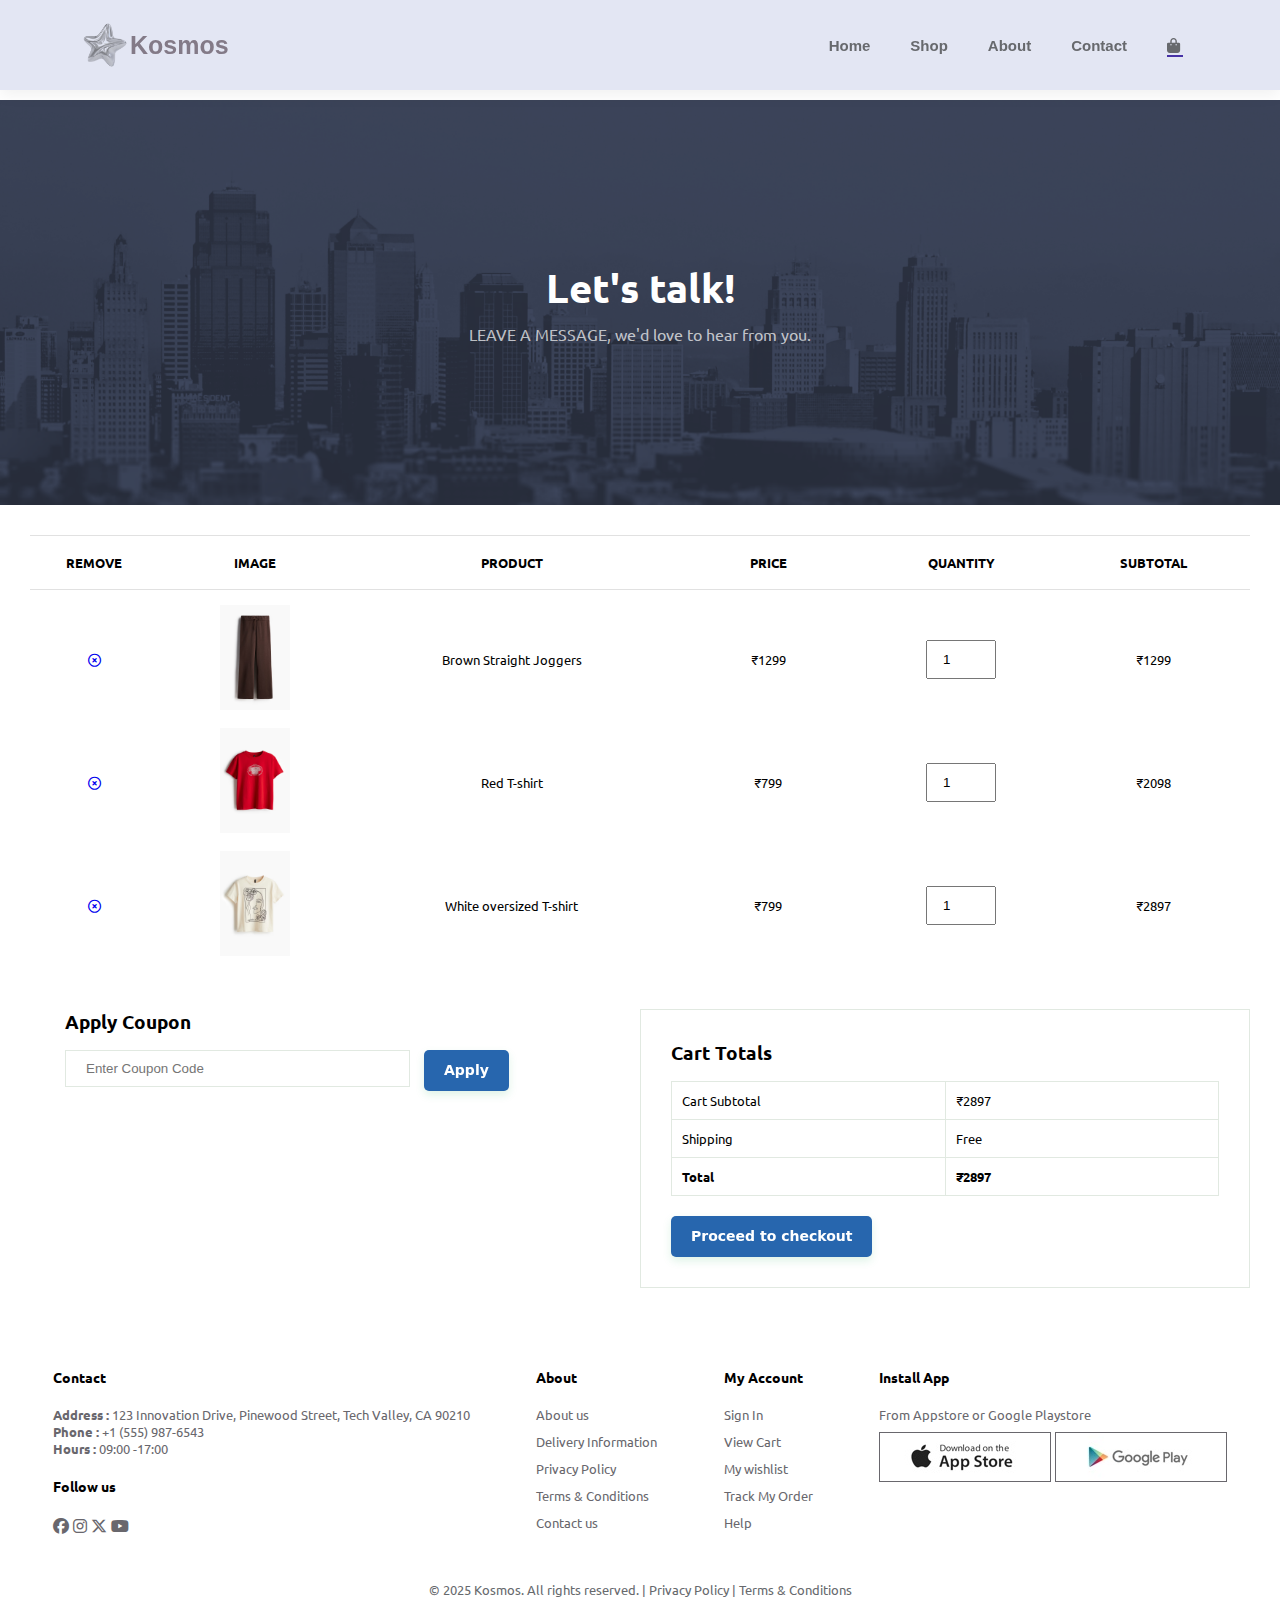
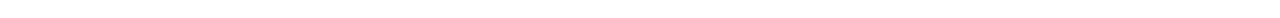
<file: cart.html>
<!DOCTYPE html>
<html lang="en">

<head>
    <meta charset="UTF-8">
    <meta name="viewport" content="width=device-width, initial-scale=1.0">
    <title>eCommerce website</title>
    <link rel="stylesheet" href="https://cdnjs.cloudflare.com/ajax/libs/font-awesome/6.5.0/css/all.min.css">
    <link href="https://fonts.cdnfonts.com/css/games" rel="stylesheet">
    <link rel="preconnect" href="https://fonts.googleapis.com">
    <link rel="preconnect" href="https://fonts.gstatic.com" crossorigin>
    <link
        href="https://fonts.googleapis.com/css2?family=New+Amsterdam&family=Rasa:ital,wght@0,300..700;1,300..700&family=Ubuntu:ital,wght@0,300;0,400;0,500;0,700;1,300;1,400;1,500;1,700&display=swap"
        rel="stylesheet">
    <link rel="stylesheet" href="style.css">
</head>

<body>
    <section id="header">
        <a href="#"><img src="images/logg.jpg" class="logo" alt="img">
            <h4 class="l">Kosmos</h4>
        </a>
        <div>
            <ul id="navbar">
                <li><a href="index.html">Home</a></li>
                <li><a href="shop.html">Shop</a></li>
                <li><a href="about.html">About</a></li>         
                <li><a href="contact.html">Contact</a></li>
                <li id="lg-bag"><a class="active" href="cart.html"><i class="fa-solid fa-bag-shopping" style="color: #67696d;"></i></a></li>
                <a href="#" id="close"><i class="fa-solid fa-xmark fa-flip-vertical"></i></a>
            </ul>
        </div>
        <div id="mobile"> 
            <i class="fa-solid fa-bag-shopping"></i>
            <i id="bar" class="fas fa-outdent"></i>
        </div>
    </section>

    <section id="page-header" class="about-header">
        <h2>Let's talk!</h2>
        <p>LEAVE A MESSAGE, we'd love to hear from you.</p>

    </section>

    <section id="cart" class="secp">
        <table width="100%">
            <thead>
                <tr>
                    <td>Remove</td>
                    <td>Image</td>
                    <td>Product</td>
                    <td>Price</td>
                    <td>Quantity</td>
                    <td>Subtotal</td>
                </tr>
            </thead>
            <tbody>
                <tr>
                    <td><a href="#"><i class="fa-regular fa-circle-xmark"></i></a></td>
                    <td><img src="images/New folder/brownj.avif" alt=""></td>
                    <td>Brown Straight Joggers</td>
                    <td>₹1299</td>
                    <td><input type="number" value="1"></td>
                    <td>₹1299</td>
                </tr>
                <tr>
                    <td><a href="#"><i class="fa-regular fa-circle-xmark"></i></a></td>
                    <td><img src="images/New folder/redtop.avif" alt=""></td>
                    <td>Red T-shirt</td>
                    <td>₹799</td>
                    <td><input type="number" value="1"></td>
                    <td>₹2098</td>
                </tr>
                <tr>
                    <td><a href="#"><i class="fa-regular fa-circle-xmark"></i></a></td>
                    <td><img src="images/New folder/whitet.avif" alt=""></td>
                    <td>White oversized T-shirt</td>
                    <td>₹799</td>
                    <td><input type="number" value="1"></td>
                    <td>₹2897</td>
                </tr>
            </tbody>
        </table>
    </section>

    <section id="cart-add" class="secp">
        <div id="coupon">
            <h3>Apply Coupon</h3>
            <div>
                <input type="text" placeholder="Enter Coupon Code">
                <button>Apply</button>
            </div>
        </div>

        <div id="subtotal">
            <h3>Cart Totals</h3>
            <table>
                <tr>
                    <td>Cart Subtotal</td>
                    <td>₹2897</td>
                </tr>
                <tr>
                    <td>Shipping</td>
                    <td>Free</td>
                </tr>
                <tr>
                    <td><strong>Total</strong></td>
                    <td><strong>₹2897</strong></td>
                </tr>
            </table>
            <button>Proceed to checkout</button>
        </div>
    </section>

    <footer class="secp">
        <div class="column">
            <h4>Contact</h4>
            <p style="font-size: 13px; color: #69676d;"><strong>Address :</strong> 123 Innovation Drive, Pinewood Street, Tech Valley, CA 90210</p>
            <p style="font-size: 13px; color: #69676d;"><strong>Phone :</strong> +1 (555) 987-6543</p>
            <p style="font-size: 13px; color: #69676d;"><strong>Hours :</strong> 09:00 -17:00</p>
            <div class="follow">
                <h4>Follow us</h4>
                <div class="icon">
                    <i class="fa-brands fa-facebook"></i>
                    <i class="fa-brands fa-instagram"></i>
                    <i class="fa-brands fa-x-twitter"></i>
                    <i class="fa-brands fa-youtube"></i>
                </div>
            </div>
        </div>
        <div class="column">
            <h4>About</h4>
            <a href="#" >About us</a>
            <a href="#">Delivery Information</a>
            <a href="#">Privacy Policy</a>
            <a href="#">Terms & Conditions</a>
            <a href="#">Contact us</a>
        </div>
        <div class="column">
            <h4>My Account</h4> 
            <a href="#">Sign In</a>
            <a href="#">View Cart</a>
            <a href="#">My wishlist</a>
            <a href="#">Track My Order</a>
            <a href="#">Help</a>
        </div>
        <div class="column install">
            <h4>Install App</h4>
            <p>From Appstore or Google Playstore</p>
            <div class="row">
                <img src="images/app.jpg" alt="img">
                <img src="images/play (1).jpg" alt="">
            </div>
        </div>
        <div class="copyright">
            <p style="color: #67696d; font-size: 13px; text-align: center;">&copy; 2025 Kosmos. All rights reserved. | Privacy Policy | Terms & Conditions</p>
        </div>
    </footer>

    <script src="script.js"></script>
</body>

</html>
</file>
<file: style.css>
*{
    padding: 0;
    margin: 0;
    box-sizing: border-box;

}
body{
    display: flex;
    flex-direction: column;
    gap: 10px;
}
.logo{
    width: 50px;
    height: 50px;
    mix-blend-mode: multiply;
  background-color: transparent;
}
#header a{
    display: flex;
    align-items: center;
    text-decoration: none;
    font-family: 'Games', sans-serif;
    font-size: 25px;
    color: #837a87;
                                                
}
#header{
    display: flex;
    align-items: center;
    justify-content: space-between;
    padding: 20px 80px;
    background-color: #E3E6F3;
    box-shadow: 0 5px 15px rgba(0,0,0,0.06);
    z-index: 999;
    position: sticky;
    top: 0;
    left: 0;
}

#navbar{
    display: flex;
    align-items: center;
    justify-content: center;
}
#navbar li{
    list-style: none;
    padding: 0 20px;
    position: relative;
}
#navbar li a{
    text-decoration: none;
    font-size: 15px;
    font-family: 'Gill Sans', 'Gill Sans MT', Calibri, 'Trebuchet MS', sans-serif;
    font-weight: 590;
    color: #67696d;
    transition: 0.3s ease;
}

#navbar li a:hover,
#navbar li a.active{
    color: #4631a5;
}
#navbar li a.active::after,
#navbar li a:hover::after{
    content : "";
    width: 30%;
    height: 2px;
    background-color: #4631a5;
    position: absolute;
    bottom: -4px;
    left: 20px;
}
/* #searchBar {
    width: 100%;
    max-width: 400px;
    padding: 12px;
    margin: 10px auto;
    display: block;
    font-size: 14px;
    border: 1px solid #ccc;
    border-radius: 8px;
  }
   */
   #searchBar {
    padding: 8px 12px;
    font-size: 14px;
    border-radius: 5px;
    border: 1px solid #ccc;
    margin-left: 10px;
  }
  
  @media (max-width: 799px) {
    #searchBar {
      width: 80%;
      margin: 10px 0 0 0;
    }
  }
  
#mobile{
    display: none;
    align-items: center;
} 
#navbar #close {
    display: none;                  
}
#model{
    background-image: url("images/New folder/covvv.png");
    height: 90vh;
    width: 100%;
    background-size: cover;
    background-color: #d5cee4c7;
    background-repeat: no-repeat;
    background-position: top 25% right 0;
    padding: 0 80px;
    display: flex;
    flex-direction: column;
    align-items: flex-start;
    justify-content: center;
}
#model h1{
    padding-bottom: 15px;
    font-size: 69px;
    color: #43407d;
    font-weight: 400;
    font-family: 'Games', sans-serif;
}
#model h2{
    font-family: 'Ubuntu',sans-serif;
   font-weight: bolder;
    font-size: 48px;
    color: #d15a27;
}
#model h3{
    color: #d15a27b5;
    font-family: 'Rasa',serif;
    font-size: 18px;
    padding-bottom: 10px;
}
#model button {
align-items: center;
background: #5f69c562;
border: 0 solid #E2E8F0;
box-shadow: 0 4px 6px -1px rgba(0, 0, 0, 0.1), 0 2px 4px -1px rgba(0, 0, 0, 0.06);
box-sizing: border-box;
color: #1a2841;
display: inline-flex;
font-family: 'Ubuntu', sans-serif;
font-size: 1rem;
font-weight: 700;
height: 26px;   
justify-content: center;
line-height: 24px;
overflow-wrap: break-word;
padding: 24px;
text-decoration: none;
width: auto;
border-radius: 10px;
cursor: pointer;
user-select: none;
-webkit-user-select: none;
touch-action: manipulation;
}
#model button:hover{
    background-color: rgba(42, 98, 209, 0.13);
}
.secp{
    padding: 20px 30px;
}
.secm{
    margin: 40px 0px    ;
}
#categories{
background-image: url("images/categories.jpg");
height: 150px;
display: flex;
align-items: center;
justify-content: center;
}
#categories h1{
    color: white;
    font-family:'Ubuntu',sans-serif;
    text-align: center;
    
}
#categories h3{
    color: white;
    font-family:'Ubuntu',sans-serif;
    padding-bottom: 10px;
    text-align: center;
    

}
#categories button{
  align-items: center;
  background-color: #e0aaaad2;
  border: 2px solid #00000000;
  box-sizing: border-box;
  color: #ffffff;
  cursor: pointer;
  display: inline-flex;
  fill: #000;
  font-family: 'Ubuntu',sans-serif;
  font-size: 16px;
  font-weight: 500;
  height: 40px;
  justify-content: center;
  letter-spacing: -.8px;
  line-height: 24px;
  min-width: 120px;
  outline: 0;
  padding: 0 15px;
  text-align: center;
  text-decoration: none;
  transition: all .3s;
  user-select: none;
  -webkit-user-select: none;
  touch-action: manipulation;
}


#categories button:hover{
    color: rgb(248, 196, 184);
}

#product1{
    text-align: center;
    font-family: 'Ubuntu',sans-serif;

}
#product1 .pro-container{
    display: flex;
    justify-content: space-between;
    padding-top: 20px;
    flex-wrap: wrap;
}
#product1  .pro{
    width: 23%;
    min-width: 250px;
    padding: 10px 12px;
    border: 1px solid #cce7d0;
    border-radius: 25px;
    cursor: pointer;
    box-shadow: 20px 20px 30px rgba(0, 0, 0, 0.02);
    margin: 15px 0;
    transition: 0.2s ease;
    position: relative;
}
#product1 .pro img{
    width: 100%;
    border-radius: 20px;
}
#product1 .pro:hover{
    box-shadow: 20px 20px 30px rgba(0, 0, 0, 0.06);
}
#product1 .pro .description{
    text-align: start;
    padding: 10px 0;
}
#product1 .pro .description span{
    color: #8f9399;
    font-size: 12px;
}
#product1 .pro .description h5{
    padding-top: 7px;
    color: #1a1a1a;
    font-size: 14px;
}
#product1 .pro .description h4{
    padding-top: 7px;
    font-size: 15px;
    font-weight: 700;
    color: rgb(204, 97, 30);
}
#product1 .pro .heart{
    width: 40px;
    height: 40px;
    line-height: 40px;
    border-radius: 50px;
    background-color: whitesmoke;
    position:absolute;
    bottom: 20px;
    right: 60px;
}
#product1 .pro .cart{
    width: 40px;
    height: 40px;
    line-height: 40px;
    border-radius: 50px;
    background-color: whitesmoke;
    position:absolute;
    bottom: 20px;
    right: 10px;
}
#product1 .pro .cart:hover,
#product1 .pro .heart:hover{
    background-color: rgb(227, 219, 219);
}
#sm-banner{
    display: flex;
    justify-content: space-between;
    flex-wrap: wrap;
}
#sm-banner .banner-box{
    display: flex;
    flex-direction: column;
    justify-content: center;
    align-items: flex-end;
    background-image: url("images/banner.jpg");
    min-width: 715px;
    height: 50vh;
    background-size: cover;
    background-position: center;
    background-repeat: no-repeat;
    padding: 30px;
}
#sm-banner .b1{
    display: flex;
    flex-direction: column;
    justify-content: center;
    align-items: center;
    background-image: url("images/clo.avif");
    min-width: 715px;
    height: 50vh;
    background-size: cover;
    background-position: center;
    background-repeat: no-repeat;
    padding: 30px;
}
#sm-banner .banner-box h4{
    font-family: 'Ubuntu',sans-serif;
    font-size: 38px;
    font-weight: 210;
    color: rgba(255, 255, 255, 0.792);
}
#sm-banner .banner-box h2{
    font-family: 'Ubuntu',sans-serif;
    font-size: 52px;
    font-weight: 1000;
    color: white;
}
#sm-banner .banner-box span{
    font-family: 'Ubuntu',sans-serif;
    font-size: 20px;
    font-weight: 500;
    color: #ffffffce;
    padding-bottom: 15px;
}
#sm-banner .banner-box button{

align-items: center;
background-color: #dbc9c932;
border: 2px solid #ffffff;
box-sizing: border-box;
color: #ffffff;
cursor: pointer;
fill: #000;
display: inline-flex;
font-size: 16px;
font-family: Inter,sans-serif;
font-weight: 600;
justify-content: center;
height: 48px;
line-height: 24px;
letter-spacing: -.8px;
min-width: 140px;
outline: 0;
padding: 0 17px;
text-align: center;
text-decoration: none;
transition: all .3s;
user-select: none;
-webkit-user-select: none;
touch-action: manipulation;
}

#sm-banner .banner-box button:focus {
  color: #171e29;
}

#sm-banner .banner-box button:hover {
  background-color: rgba(130, 126, 126, 0.2);
}

#sm-banner .banner-box button:active {
  border-color: #06f;
  color: #06f;
  fill: #06f;
}


#banner3{
    display: flex;
    justify-content: space-between;
    flex-wrap: wrap;
    padding: 0 30px;
}
#banner3 .banner-box{
    display: flex;
    flex-direction: column;
    justify-content: center;
    align-items: center;
    background-image: url("images/b.jpg");
    min-width: 32%;
    height: 30vh;
    background-size: cover;
    background-position: center;
    background-repeat: no-repeat;
    padding: 20px;
    margin-bottom: 20px;
}
#banner3 h2{
    font-family: 'Ubuntu',sans-serif;
    color: rgb(0, 0, 0);
    font-weight: 900;
    font-size: 42px;
}
#banner3 h3{
    font-family: 'Ubuntu',sans-serif;
    color: rgba(14, 14, 14, 0.627);
    font-weight: 800;
    font-size: 15px;
}
#banner3 .box2{
    display: flex;
    flex-direction: column;
    justify-content: center;
    align-items: center;
    background-image: url("images/beauty.jpg");
    min-width: 32%;
    height: 30vh;
    background-size: cover;
    background-position: center;
    background-repeat: no-repeat;
    padding: 20px;
    margin-bottom: 20px;
}
#banner3 .box2 h2{
    font-family: 'Ubuntu',sans-serif;
    color: rgb(175, 99, 136);
    font-weight: 900;
    font-size: 42px;
}
#banner3 .box2 h3{
    font-family: 'Ubuntu',sans-serif;
    color: rgba(225, 86, 139, 0.627);
    font-weight: 800;
    font-size: 15px;
}
#banner3 .box3{
    display: flex;
    flex-direction: column;
    justify-content: center;
    align-items: center;
    background-image: url("images/kid.jpg");
    min-width: 32%;
    height: 30vh;
    background-size: cover;
    background-position: center;
    background-repeat: no-repeat;
    padding: 20px;
    margin-bottom: 20px;
    
}
#banner3 .box3 h2{
    font-family: 'Ubuntu',sans-serif;
    color: rgb(0, 0, 0);
    font-weight: 900;
    font-size: 45px;
}
#banner3 .box3 h3{
    font-family: 'Ubuntu',sans-serif;
    color: rgba(40, 38, 39, 0.978);
    font-weight: 800;
    font-size: 20px;
}

.banner-box {
    background: #f0f0f0;
    padding: 30px;
    border-radius: 10px;
    text-align: center;
    transition: transform 0.3s ease, box-shadow 0.3s ease;
    cursor: pointer;
  }
  
  .banner-box:hover {
    transform: translateY(-2px);
    box-shadow: 0 10px 20px rgba(0, 0, 0, 0.2);
    background: #ffeadb;
  }

#newsletter{
    display: flex;
    flex-direction: column;
    justify-content: space-between;
    flex-wrap: wrap;
    align-items: center;
    background-image: url("images/b14.png");
    background-repeat: no-repeat;
    background-position: 20% 30%;
    background-color: #041e42;
}
#newsletter .form{
    display: flex;
    width: 40%;
}
#newsletter h4{
    font-size: 29px;
    text-align: center;
    color: #ffffff;
    font-family: 'Ubuntu',sans-serif;
    font-weight: 800;
    padding-bottom: 15px;
}
#newsletter p{
    font-size: 14px;
    text-align: center;
    color: #9d9696d9;
    font-family: 'Ubuntu',sans-serif;
    font-weight: 700;
    padding-bottom: 15px;
}
#newsletter p span{
    color: rgb(204, 191, 76);
}
#newsletter input{
    font-family: 'Ubuntu',sans-serif;
    height: 3.125rem;
    padding: 0 1.25em;
    font-size: 14px;
    width: 100%;
    border: 1px solid transparent;
    border-radius: 4px;
    outline: none;
    border-bottom-right-radius: 0;
    border-top-right-radius: 0;
}
#newsletter button,
#form-details form button,
#cart-add button,
#subtotal button{
  appearance: none;
  backface-visibility: hidden;
  background-color: #2766ae;
  border-radius: 4px;
  border-style: none;
  box-shadow: rgba(39, 174, 96, .15) 0 4px 9px;
  box-sizing: border-box;
  color: #fff;
  cursor: pointer;
  display: inline-block;
  font-family: Inter,-apple-system,system-ui,"Segoe UI",Helvetica,Arial,sans-serif;
  font-size: 14px;
  font-weight: 600;
  letter-spacing: normal;
  line-height: 1.5;
  outline: none;
  overflow: hidden;
  padding: 10px 15px;
  position: relative;
  text-align: center;
  text-decoration: none;
  transform: translate3d(0, 0, 0);
  transition: all .3s;
  user-select: none;
  -webkit-user-select: none;
  touch-action: manipulation;
  vertical-align: top;
  white-space: nowrap;
  border-top-left-radius: 0;
  border-bottom-left-radius: 0;
}

#newsletter button:hover,
#form-details form button:hover,
#cart-add button:hover,
#subtotal button:hover {
  background-color: #579dcc;
  opacity: 1;
  transform: translateY(0);
  transition-duration: .35s;
}

#newsletter button:active {
  transform: translateY(2px);
  transition-duration: .35s;
}

#newsletter button:hover {
  box-shadow: rgba(39, 174, 96, .2) 0 6px 12px;
}

footer{
    font-family: 'Ubuntu',sans-serif;
    display: flex;
    flex-wrap: wrap;
    justify-content: space-around;
    gap: 20px;

}

footer .column{
    display: flex;
    flex-direction: column;
    align-items: flex-start;
    margin-bottom: 20px;
}
footer h4{
    font-size: 14px;
    padding-bottom: 20px;
}
footer a{
    font-size: 13px;
    margin: 0 0 8px 0;
    text-decoration: none;
    color: #69676d;
    margin-bottom: 10px;
}
footer .follow{
    margin-top: 20px;
}
footer .follow i{
    cursor: pointer;
    color: #69676d;
}

footer .install .row img{
    border: 1px solid #69676d;
    cursor: pointer;
}
footer .install p{
    color:  #69676d;
    font-size: 13px;
    padding-bottom: 9px;
}
footer .follow i:hover,
footer a:hover{
    color: #000000;
    
}
footer.copyright{
    width: 100%;
}



/* Shop Page */
#page-header{
    background-image: url("images/bann.jpg");
    width: 100%;
    height: 30vh;
    background-size: cover;
    display: flex;
    justify-content: center;
    text-align: center;
    flex-direction: column;
    padding: 14px;
}
#page-header h2{
    color: white;
    font-family: 'Ubuntu',sans-serif;
    font-weight: 800;
    font-size: 40px;
    margin-bottom: 10px;
}
#page-header p{
    color: rgba(255, 255, 255, 0.712);
    font-family: 'Ubuntu',sans-serif;
}
#pagination{
    text-align: center;
}
#pagination a{
    text-decoration: none;
    background-color:#2766ae ;
    padding: 15px 20px;
    border-radius: 4px;
    color: white;
    font-weight: 600;
    cursor: pointer;
}
#pagination a:hover{
    background-color:  #579dcc;
}

/* single product */
#prodetails{
    display: flex;
    margin-top: 20px;
}
#prodetails .single-pro-img{
    width: 40%;
    margin-right: 50px;
}
.small-img-grp{
    display: flex;
    justify-content: space-between;
}
.small-img-col{
    flex-basis: 24.5%;
    cursor: pointer;
}
#prodetails .single-pro-details{
    width: 50%;
    padding-top: 30px;
}
#prodetails .single-pro-details h4{
    font-family: 'Ubuntu',sans-serif;
    padding: 40px 0 20px 0;
}
#prodetails .single-pro-details h4{
    font-family: 'Ubuntu',sans-serif;
    font-size: 45px;
}
#prodetails .single-pro-details  .j{
    font-family: 'Ubuntu',sans-serif;
    font-size: 25px;
}
#prodetails .single-pro-details h2{
    font-family: 'Ubuntu',sans-serif;
    font-size: 32px;
    margin-bottom: 30px;
}
#prodetails .single-pro-details h6{
    font-family: 'Ubuntu',sans-serif;
    font-size: 12px;
}
#prodetails .single-pro-details select{
    display: block;
    padding: 4px 8px;
    font-family: 'Ubuntu',sans-serif;
    margin-bottom: 15px;
    color: rgb(94, 92, 89);
}
#prodetails .single-pro-details input{
    width: 50px;
    height: 38px;
    padding-left: 10px;
    font-size: 16px;
    margin-right: 10px;
    color: rgb(94, 92, 89);
}
#prodetails .single-pro-details input:focus{
    outline: none;
}
#prodetails .single-pro-details select:focus{
    outline: none;
}
#prodetails .single-pro-details button{
    background-color:#2766ae ;
    padding: 12px 12px 12px 12px;
    border: #d9dbdf00;
    border-radius: 4px;
    color: white;
    font-weight: 600;
    cursor: pointer;
}
#prodetails .single-pro-details button:hover{
background-color:  #579dcc;
}
#prodetails .single-pro-details span{
    font-family: 'Ubuntu',sans-serif;
    line-height: 25px;
    color: rgb(91, 88, 88);
}
#prodetails .single-pro-details ul{
    line-height: 25px;
    font-family: 'Ubuntu',sans-serif;
}
#prodetails .single-pro-details ul li{
    color: hwb(0 35% 64%);
}

/* About Page */
#page-header.about-header{
    background-image: url("images/bb.png");
    background-size: cover;
    height: 45vh;
}
#about-head{
    display: flex;
    align-items: center;
}
#about-head img{
    width: 60%;
    height: auto;
}
#about-head div{
    padding-left: 40px;
}
#about-head div h2{
    font-family: 'Ubuntu',sans-serif;
    font-size: 35px;
    padding-bottom: 15px;
}
#about-head div p{
    font-family: 'Ubuntu',sans-serif;
}
#about-head div marquee{
    font-family: 'Ubuntu',sans-serif;
    color: white;
    background-color: rgb(186, 180, 180);
}

#about-app{
    text-align: center;
    margin-top: 30px;
}
#about-app h1{
    font-family: 'Ubuntu',sans-serif;
    text-decoration: 900;
    font-size: 50px;
}
#about-app .video{
    width: 70%;
    height: 100%;
    margin: 30px auto 0 auto;
}
#about-app .video video{
    width: 100%;
    height: 100%;
    border-radius: 20px;
}
#contact-details{
    display: flex;
    align-items: center;
    justify-content: space-between;
    padding: 15px 50px;
}
#contact-details .details{
    width: 40%;
}
#contact-details .details span,
#form-details form span{
    font-size: 14px;
    font-family: 'Ubuntu',sans-serif;
}
#contact-details .details h2,
#form-details form h2{
    font-size: 26px;
    line-height: 35px;
    padding: 20px 0;
    font-family: 'Ubuntu',sans-serif;
}
#contact-details .details h3{
    font-size: 16px;
    padding-bottom: 15px;
    font-family: 'Ubuntu',sans-serif;
}
#contact-details .details li{
    font-family: 'Ubuntu',sans-serif;
    list-style: none;
    display: flex;
    padding: 10px 0;
}
#contact-details .details li i{
    font-size: 14px;
    padding-right: 22px;
}
#contact-details .details li p{
    margin: 0;
    font-size: 14px;
}
#contact-details .map{
    width: 55%;
    height: 400px;
}
#contact-details .map iframe{
    width: 100%;
    height: 100%;
}
#form-details{
    display: flex;
    justify-content: space-between;
    margin: 30px;
    padding: 80px;
    border: 1px solid #e1e1e1;
}
#form-details form{
    width: 65%;
    display: flex;
    flex-direction: column;
    align-items: flex-start;
}
#form-details form input,
#form-details form textarea{
    width: 100%;
    padding: 12px 15px;
    outline: none;
    margin-bottom: 20px;
    border: 1px solid #e1e1e1;
}
#form-details .people div{
    padding-bottom: 25px;
    display: flex;
    align-items: flex-start;
}
#form-details .people div img{
    width: 65px;
    height: 65px;
    object-fit: cover;
    margin-right: 18px;
}
#form-details .people div p{
    margin: 0;
    font-size: 14px;
    font-family: 'Ubuntu',sans-serif;
    line-height: 25px;
    font-weight: 300;
}
#form-details .people div p span{
    display: block;
    font-size: 16px;
    font-weight: 600;
    color: #000;
}
#cart{
    overflow-x: auto;
}
#cart table{
    width: 100%;
    border-collapse: collapse;
    table-layout: fixed;
    white-space: nowrap;
    font-family: 'Ubuntu',sans-serif;
}
#cart table img{
    width: 70px;
}
/* targeting 1st column */
#cart table td:nth-child(1){  
    width: 100px;
    text-align: center;
}
#cart table td:nth-child(2){
    width: 150px;
    text-align: center;
}
#cart table td:nth-child(3){
    width: 250px;
    text-align: center;
}
#cart table td:nth-child(4),
#cart table td:nth-child(5),
#cart table td:nth-child(6){
    width: 150px;
    text-align: center;
}
#cart table td:nth-child(5) input{
    width: 70px;
    padding: 10px 5px 10px 15px;
}
#cart table thead{
    border: 1px solid #e1e1e1;
    border-left: none;
    border-right: none;
}
#cart table thead td{
    font-weight: 700;
    text-transform: uppercase;
    font-size: 13px;
    padding: 18px 0;
}
#cart table tbody tr td{
    padding-top: 15px;
}
#cart table tbody td{
    font-size: 13px;
}
#cart-add{
    display: flex;
    flex-wrap: wrap;
    justify-content: space-between;
}
#coupon{
   width: 50%;
   margin-bottom: 30px; 
   padding-left: 35px;
}
#coupon button,
#subtotal button{
    padding: 10px 20px;
    border-radius: 5px;
}
#coupon h3,
#subtotal h3{
    padding-bottom: 15px;
    font-family: 'Ubuntu',sans-serif;
}
#coupon input{
    padding: 10px 20px;
    outline: none;
    width: 60%;
    margin-right: 10px;
    border: 1px solid #e1e9e1;
}
#subtotal{
    font-family: 'Ubuntu',sans-serif;
    width: 50%;
    margin-bottom: 30px;
    border: 1px solid #e1e9e1;
    padding: 30px;
}
#subtotal table{
    border-collapse: collapse;
    width: 100%;
    margin-bottom: 20px;
}
#subtotal table td{
    width: 50%;
    border: 1px solid #e1e9e1;
    padding: 10px;
    font-size: 13px;
}
@media (max-width: 799px){
    #navbar {
        display: flex;
        flex-direction: column;
        align-items: flex-start;
        justify-content: flex-start;
        position: fixed;
        top: 0;
        right: -300px;
        height: 100vh;
        width: 300px;
        background-color:#E3E6F3;
        box-shadow: 0 40px 60px  rgb(0, 0, 0, 0.1);
        padding: 80px 0 0 10px;
        transition: 0.3s;
    }
    #navbar.active{
        right: 0px;
    }
    #navbar li{
        margin-bottom: 25px;
    }
    #mobile{
        display: flex;
        align-items: center;
        justify-content: flex-end;
    } 
    #mobile i{
        color: #67696d;
        font-size: 20px;
        padding-left: 20px;
    }
    #navbar #close{ 
        display: initial;
        position: absolute;
        top: 30px;
        left: 30px;
        font-size: 20px;
    }
    #lg-bag{
        display: none;
    }
    #model { 
        height: 50vh;
        padding: 0 50px;
        background-position: top 30% right 30%;
    }
    #model h1{
        font-size: 43px;
    }
    #model h2{
        font-size: 35px;
    }
    #product1 .pro-container {
        justify-content: center;
    }
    #product1  .pro {
        margin: 15px;
    }
    #sm-banner .banner-box {
        min-width: 100%;
        height: 30vh;
    }
    #banner3 {
        padding: 0 30px;
    }
    #banner3 .banner-box {
        min-width: 32%;
        height: 20vh;
        padding: 5px;
        margin-bottom: 20px;
    }
    #newsletter .form {
        display: flex;
        width: 40%;
    }
    #newsletter .form {
        display: flex;
        width: 70%;
    }
    footer {
        justify-content: space-between;
        gap: 0px;
    }
    footer .column {
        margin-bottom: 70px;
    }
    #about-head img {
        width: 47%;
    }
    #form-details {
    padding: 40px;
    }
    #form-details form {
        width: 50%;
    }
}


 @media (max-width:477px) {
    #header {
        padding: 10px 30px;
    }
    #model {
        padding: 0 20px;
        background-position: 0%;
        height: 30vh;
    }
    #model h1 {
        font-size: 1.25rem;
        
    }
    #model h2 {
        font-size: 1rem;
    }
    #model h3 {
        font-size: 0.75rem;
    }
    #model button{
        height: 16px;
        padding: 18px;
        font-size: 0.75rem;
        font-weight: 600;
    }
    #categories.secp h1{
        font-size: 1.25rem;
    }
    #categories.secp h3{
        font-size: 0.95rem;
    }

    #categories button {
        font-size: 0.6rem;
        height: 30px;
        justify-content: center;
        line-height: 14px;
        min-width: 70px;
        padding: 10px;
    }
    #product1  .pro {
        width: 100%;
    }
    #sm-banner .banner-box {
        height: 40vh;
    }
    #sm-banner .banner-box h2 {
        font-size: 30px;
    }
    #sm-banner .banner-box span {
        font-size: 15 px;
    }
    #sm-banner .b1 {
        margin-top: 20px;
    }
    #banner3 {
        padding: 0 20px;
    }
    #banner3 .banner-box {
        width: 100%;
    }
    #newsletter .form {
        width: 100%;
    }

    /* Single Product */
    #prodetails {
        display: flex;
        flex-direction: column;
    }
    #prodetails .single-pro-img {
        width: 100%;
        margin-right: 0px;
    }
    #prodetails .single-pro-details {
        width: 100%;
        padding-left: 5px;
    }
    #about-head {
        flex-direction: column;
    }
    #about-head img {
        width: 100%;
        margin-bottom: 20px;
    }
    #about-head div {
        padding-left: 0px;
    }
    #about-app .video {
        width: 100%;
        padding: 0 10px 0 10px;
    }
    #contact-details {
        flex-direction: column;
    }
    #contact-details .details {
        width: 100%;
        margin-bottom: 30px;
    }
    #contact-details .map {
        width: 100%;
    }
    #form-details {
        margin: 10px;
        padding: 30px 10px;
        flex-wrap: wrap;
    }
    #form-details form {
        width: 100%;
        margin-bottom: 30px;
    }
    #cart-add {
        flex-direction: column;
    }
    #coupon {
        width: 100%;
    }
    #subtotal {
        width: 100%;
    }
}
</file>
